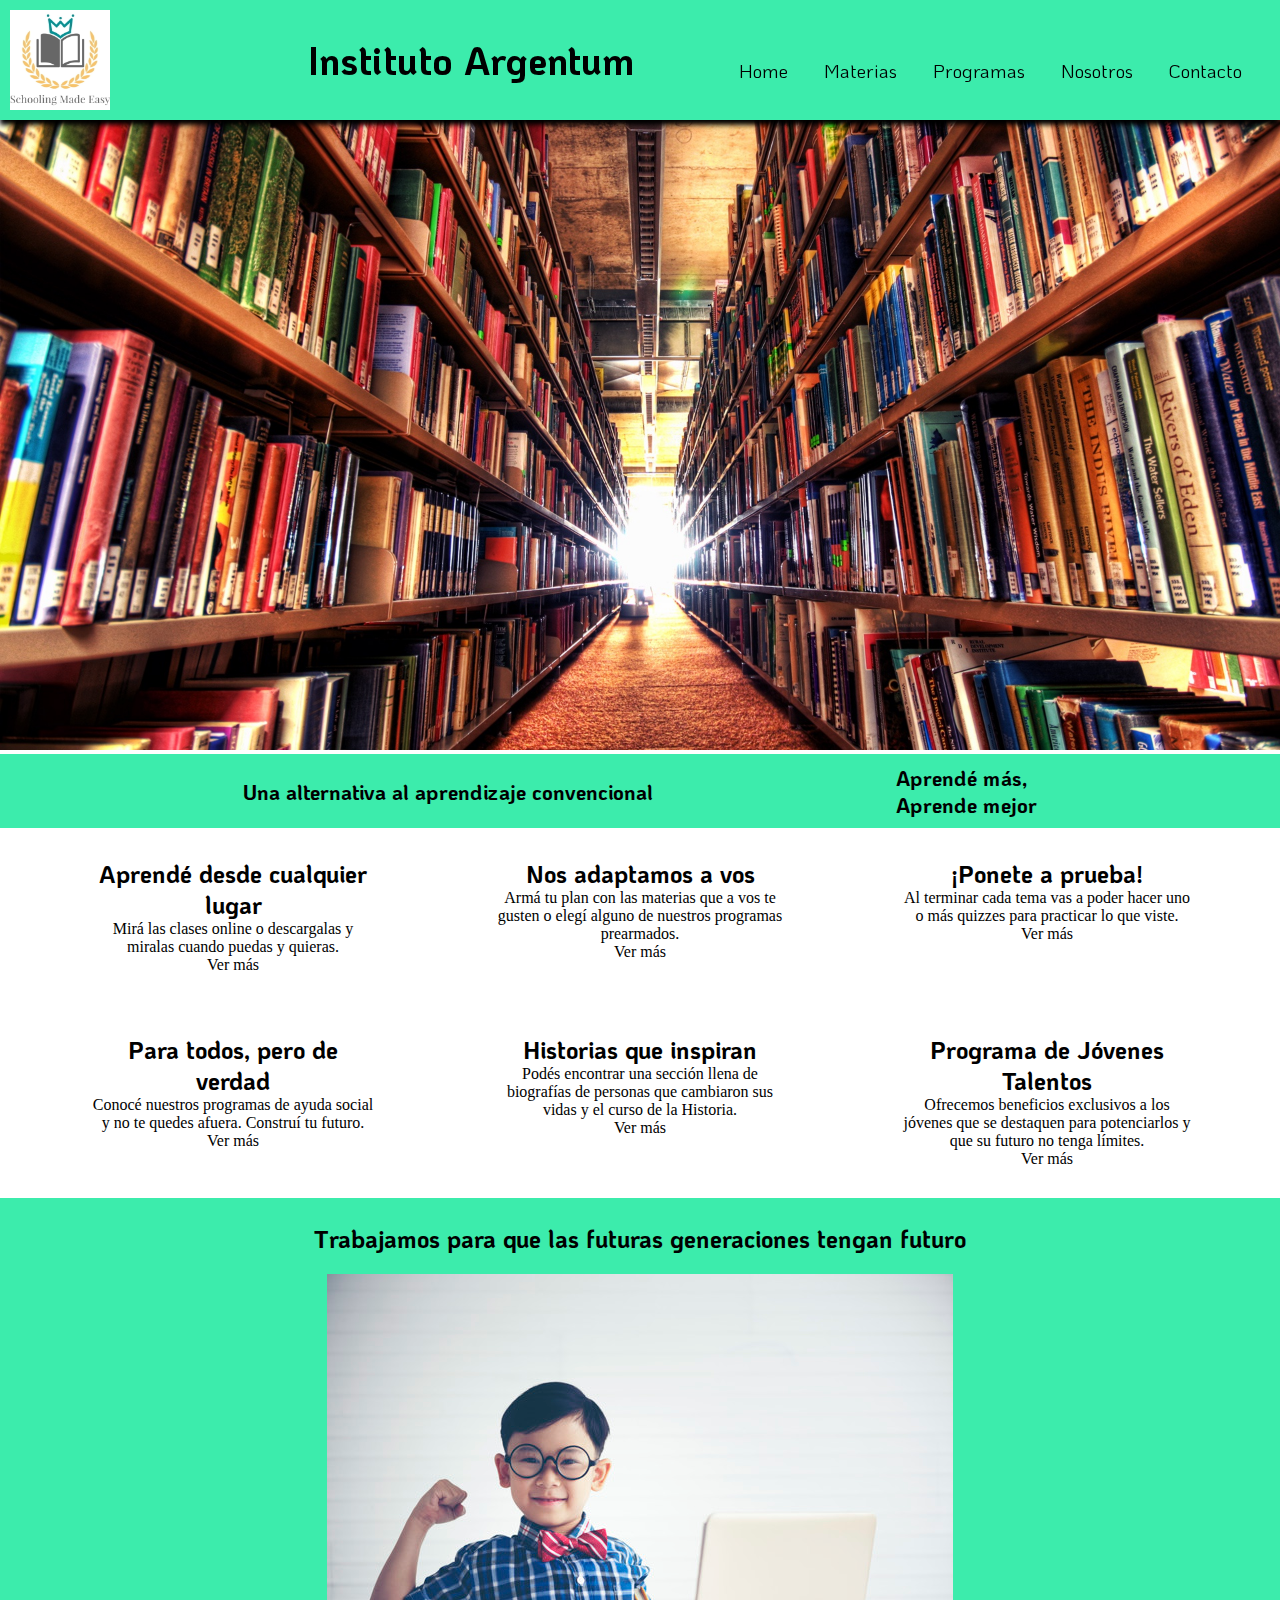
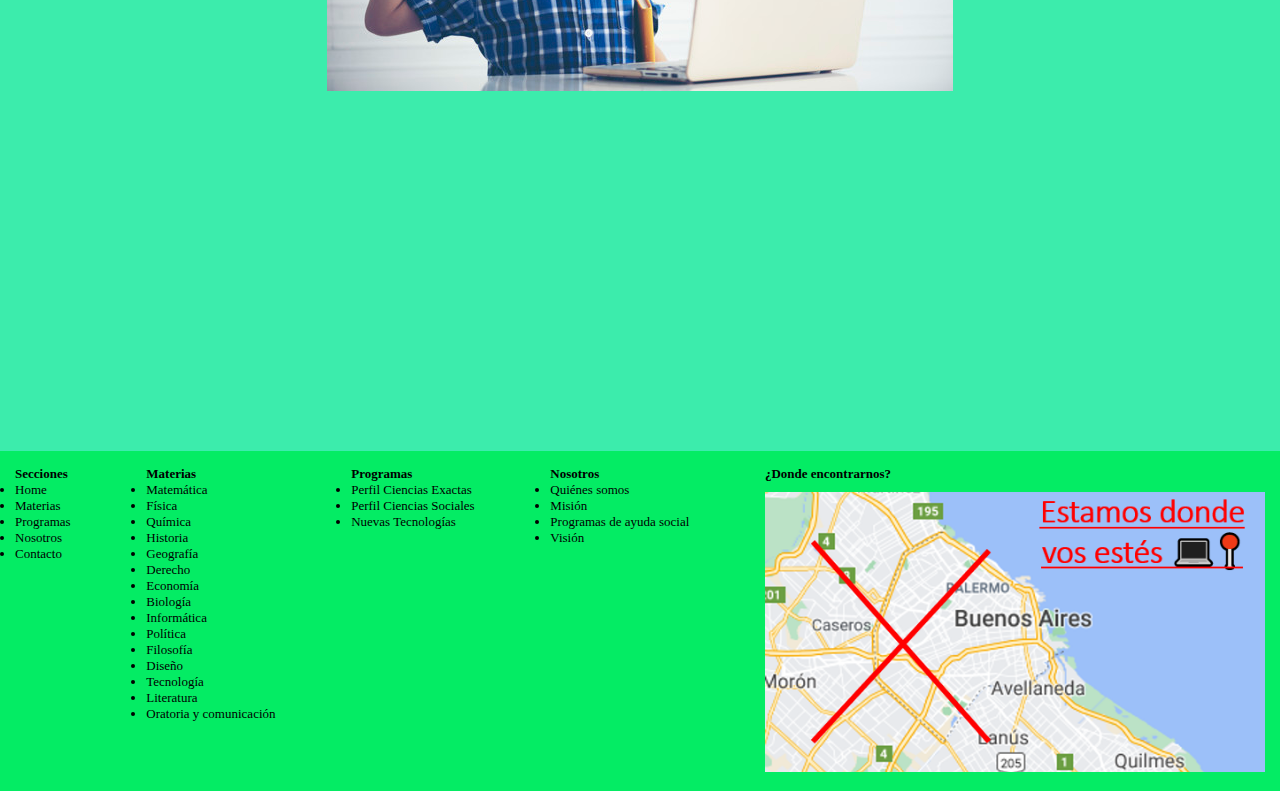
<file: index.html>
<!DOCTYPE html>
<html lang="es">
<head>
    <meta charset="UTF-8">
    <meta http-equiv="X-UA-Compatible" content="IE=edge">
    <meta name="viewport" content="width=device-width, initial-scale=1.0">
    <title>Home - Instituto Argentum</title>

    <link href="https://cdn.jsdelivr.net/npm/bootstrap@5.0.1/dist/css/bootstrap.min.css" rel="stylesheet" integrity="sha384-+0n0xVW2eSR5OomGNYDnhzAbDsOXxcvSN1TPprVMTNDbiYZCxYbOOl7+AMvyTG2x" crossorigin="anonymous">
    <link rel="stylesheet" href="css/styles.css">

    <link rel="preconnect" href="https://fonts.gstatic.com">
    <link href="https://fonts.googleapis.com/css2?family=KoHo&display=swap" rel="stylesheet">
</head>
<body>
    <header>
        <img src="img/logo-escuela.jpg" alt="Logo del Instituto" id="logo">
        <h1>Instituto Argentum</h1>
        <nav>
            <ul class="menu">
                <li class="items_menu"><a href="index.html">Home</a></li>
                <li class="items_menu"><a href="materias.html">Materias</a></li>
                <li class="items_menu"><a href="programas.html">Programas</a></li>
                <li class="items_menu"><a href="nosotros.html">Nosotros</a></li>
                <li class="items_menu"><a href="contacto.html">Contacto</a></li>
            </ul>
        </nav>
    </header>
    <main>
        <img src="img/portada-home.jpg" alt="biblioteca" class="foto_portada">
        <div id="frasePresentacion">
            <p>Una alternativa al aprendizaje convencional</p>
            <p>Aprendé más, <br> Aprende mejor</p>
        </div>
        <section class="fila_tarjetas">
            <div class="card tarjetas" style="width: 18rem;">
                <div class="card-body">
                    <h5 class="card-title">Aprendé desde cualquier lugar</h5>
                    <p class="card-text">Mirá las clases online o descargalas y miralas cuando puedas y quieras.</p>
                    <a href="#" class="btn btn-primary">Ver más</a>
                </div>
            </div>
            <div class="card tarjetas" style="width: 18rem;">
                <div class="card-body">
                    <h5 class="card-title">Nos adaptamos a vos</h5>
                    <p class="card-text">Armá tu plan con las materias que a vos te gusten o elegí alguno de nuestros programas prearmados.</p>
                    <a href="#" class="btn btn-primary">Ver más</a>
                </div>
            </div>
            <div class="card tarjetas" style="width: 18rem;">
                <div class="card-body">
                    <h5 class="card-title">¡Ponete a prueba!</h5>
                    <p class="card-text">Al terminar cada tema vas a poder hacer uno o más quizzes para practicar lo que viste.</p>
                    <a href="#" class="btn btn-primary">Ver más</a>
                </div>
            </div>
        </section>
        <section class="fila_tarjetas">
            <div class="card tarjetas" style="width: 18rem;">
                <div class="card-body">
                    <h5 class="card-title">Para todos, pero de verdad</h5>
                    <p class="card-text">Conocé nuestros programas de ayuda social y no te quedes afuera. Construí tu futuro.</p>
                    <a href="#" class="btn btn-primary">Ver más</a>
                </div>
            </div>
            <div class="card tarjetas" style="width: 18rem;">
                <div class="card-body">
                    <h5 class="card-title">Historias que inspiran</h5>
                    <p class="card-text">Podés encontrar una sección llena de biografías de personas que cambiaron sus vidas y el curso de la Historia.</p>
                    <a href="#" class="btn btn-primary">Ver más</a>
                </div>
            </div>
            <div class="card tarjetas" style="width: 18rem;">
                <div class="card-body">
                    <h5 class="card-title">Programa de Jóvenes Talentos</h5>
                    <p class="card-text">Ofrecemos beneficios exclusivos a los jóvenes que se destaquen para potenciarlos y que su futuro no tenga límites.</p>
                    <a href="#" class="btn btn-primary">Ver más</a>
                </div>
            </div>
        </section>
        <section class="contenedor_estandar">
            <h2>Trabajamos para que las futuras generaciones tengan futuro</h2>
            <img src="img/chico-estudiando.jpg" alt="niño estudiando">
            <iframe width="560" height="315" src="https://www.youtube.com/embed/YndnGlS9zjc" title="YouTube video player" frameborder="0" allow="accelerometer; autoplay; clipboard-write; encrypted-media; gyroscope; picture-in-picture" allowfullscreen></iframe>
        </section>
    </main>
    <footer>
        <section>
            <h4>Secciones</h4>
            <ul>
                <li><a href="index.html">Home</a></li>
                <li><a href="materias.html">Materias</a></li>
                <li><a href="programas.html">Programas</a></li>
                <li><a href="nosotros.html">Nosotros</a></li>
                <li><a href="contacto.html">Contacto</a></li>
            </ul>
        </section>
        <section>
            <h4>Materias</h4>
            <ul>
                <li>Matemática</li>
                <li>Física</li>
                <li>Química</li>
                <li>Historia</li>
                <li>Geografía</li>
                <li>Derecho</li>
                <li>Economía</li>
                <li>Biología</li>
                <li>Informática</li>
                <li>Política</li>
                <li>Filosofía</li>
                <li>Diseño</li>
                <li>Tecnología</li>
                <li>Literatura</li>
                <li>Oratoria y comunicación</li>
            </ul>
        </section>
        <section>
            <h4>Programas</h4>
            <ul>
                <li>Perfil Ciencias Exactas</li>
                <li>Perfil Ciencias Sociales</li>
                <li>Nuevas Tecnologías</li>
            </ul>
        </section>
        <section>
            <h4>Nosotros</h4>
            <ul>
                <li>Quiénes somos</li>
                <li>Misión</li>
                <li>Programas de ayuda social</li>
                <li>Visión</li>
            </ul>
        </section>
        <section>
            <h4>¿Donde encontrarnos?</h4>
            <img src="img/mapa-footer.png" alt="mapa con frase">
        </section>
    </footer>
    <script src="https://cdn.jsdelivr.net/npm/@popperjs/core@2.9.2/dist/umd/popper.min.js" integrity="sha384-IQsoLXl5PILFhosVNubq5LC7Qb9DXgDA9i+tQ8Zj3iwWAwPtgFTxbJ8NT4GN1R8p" crossorigin="anonymous"></script>
    <script src="https://cdn.jsdelivr.net/npm/bootstrap@5.0.1/dist/js/bootstrap.min.js" integrity="sha384-Atwg2Pkwv9vp0ygtn1JAojH0nYbwNJLPhwyoVbhoPwBhjQPR5VtM2+xf0Uwh9KtT" crossorigin="anonymous"></script>
</body>
</html>
</file>
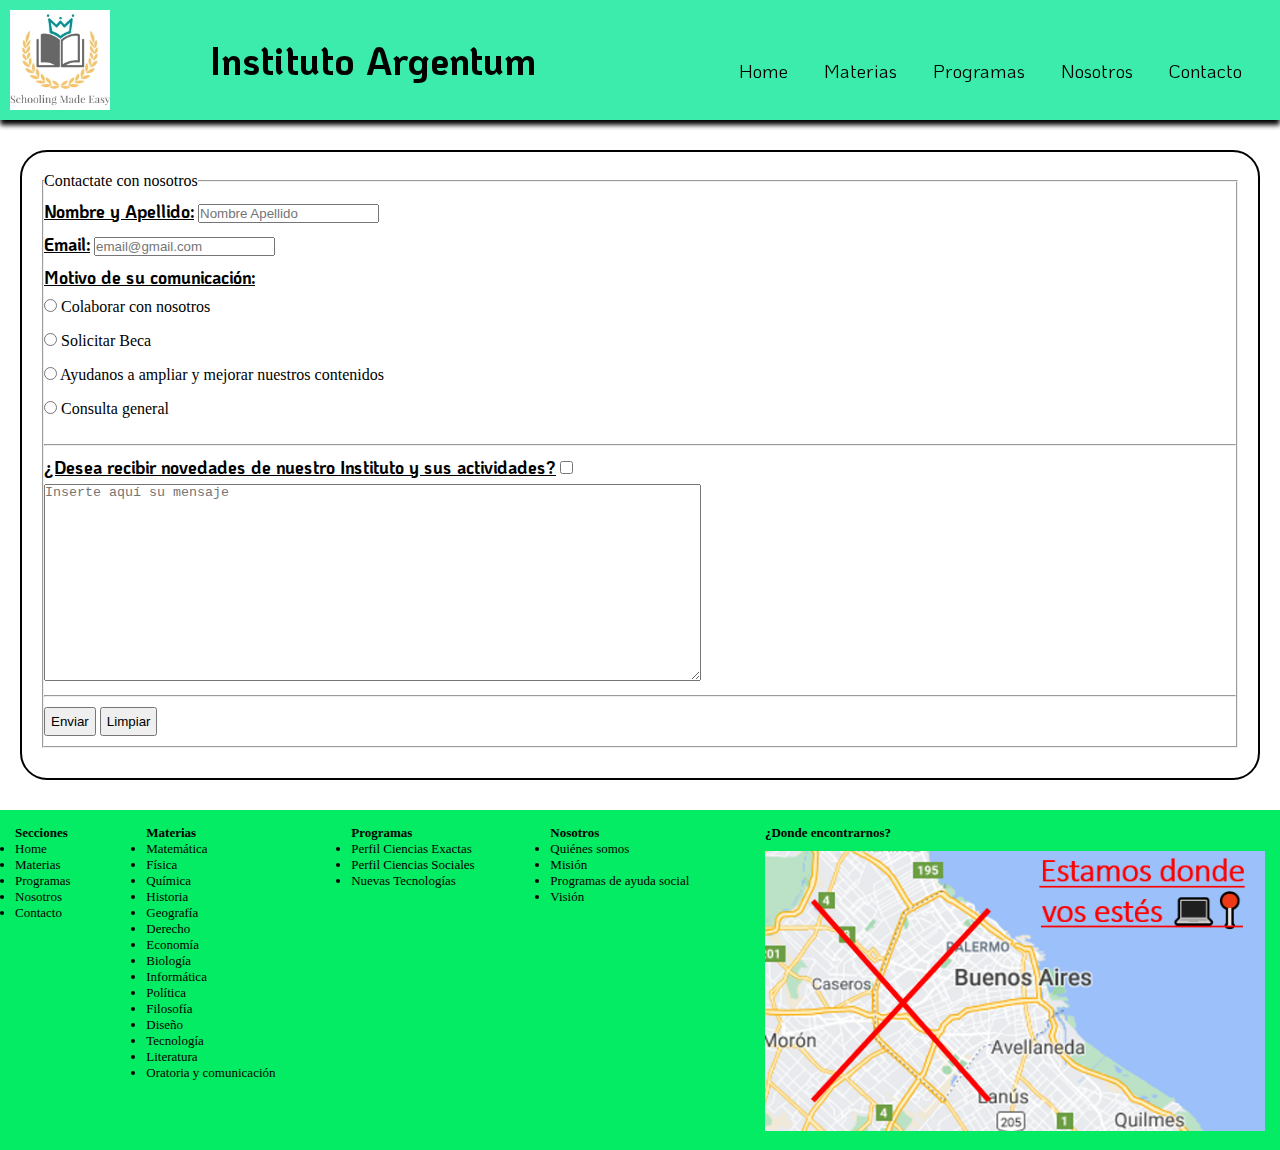
<file: contacto.html>
<!DOCTYPE html>
<html lang="es">
<head>
    <meta charset="UTF-8">
    <meta http-equiv="X-UA-Compatible" content="IE=edge">
    <meta name="viewport" content="width=device-width, initial-scale=1.0">
    <title>Contacto - Instituto Argentum</title>
    
    <link href="https://cdn.jsdelivr.net/npm/bootstrap@5.0.1/dist/css/bootstrap.min.css" rel="stylesheet" integrity="sha384-+0n0xVW2eSR5OomGNYDnhzAbDsOXxcvSN1TPprVMTNDbiYZCxYbOOl7+AMvyTG2x" crossorigin="anonymous">
    <link rel="stylesheet" href="css/styles.css">

    <link rel="preconnect" href="https://fonts.gstatic.com">
    <link href="https://fonts.googleapis.com/css2?family=KoHo&display=swap" rel="stylesheet">
</head>
<body>
    <header>
        <div class="menu_responsive">
            <img src="img/logo-escuela.jpg" alt="Logo del Instituto" id="logo">
            <h1>Instituto Argentum</h1>
        </div>
        <nav class="menu_responsive">
            <ul class="menu">
                <li class="items_menu"><a href="index.html">Home</a></li>
                <li class="items_menu"><a href="materias.html">Materias</a></li>
                <li class="items_menu"><a href="programas.html">Programas</a></li>
                <li class="items_menu"><a href="nosotros.html">Nosotros</a></li>
                <li class="items_menu"><a href="contacto.html">Contacto</a></li>
            </ul>
        </nav>
    </header>
    <main>
        <div id="cajaFormulario">
            <form action="">
                <fieldset>
                    <legend>Contactate con nosotros</legend>
                    <label for="nombre_apellido" class="form_titulos">Nombre y Apellido:</label>
                    <input type="text" name="nombre_apellido" placeholder="Nombre Apellido" class="input_text">
                    <br>
                    <label for="email" class="form_titulos">Email:</label>
                    <input type="email" name="email" placeholder="email@gmail.com" class="input_text">
                    <br>
                    <section id="columnaOpciones">
                        <label for="motivo" class="form_titulos">Motivo de su comunicación:</label>
                        <span>
                            <input type="radio" name="motivo" value="colaboracion">
                            Colaborar con nosotros
                        </span>
                        <span>
                            <input type="radio" name="motivo" value="beca">
                            Solicitar Beca
                        </span>
                        <span>
                            <input type="radio" name="motivo" value="contenidos">
                            Ayudanos a ampliar y mejorar nuestros contenidos
                        </span>
                        <span>
                            <input type="radio" name="motivo" value="consulta">
                            Consulta general
                        </span>
                    </section>
                    <hr>
                    <label for="acepta" class="form_titulos">¿Desea recibir novedades de nuestro Instituto y sus actividades?</label>
                    <input type="checkbox" name="acepta" value="1">
                    <br>
                    <textarea cols="80" rows="13" placeholder="Inserte aquí su mensaje"></textarea>
                    <br>
                    <hr>
                    <button type="submit">Enviar</button>
                    <button type="reset">Limpiar</button>
                </fieldset>
            </form>
        </div>
    </main>
    <footer>
        <section>
            <h4>Secciones</h4>
            <ul>
                <li><a href="index.html">Home</a></li>
                <li><a href="materias.html">Materias</a></li>
                <li><a href="programas.html">Programas</a></li>
                <li><a href="nosotros.html">Nosotros</a></li>
                <li><a href="contacto.html">Contacto</a></li>
            </ul>
        </section>
        <section>
            <h4>Materias</h4>
            <ul>
                <li>Matemática</li>
                <li>Física</li>
                <li>Química</li>
                <li>Historia</li>
                <li>Geografía</li>
                <li>Derecho</li>
                <li>Economía</li>
                <li>Biología</li>
                <li>Informática</li>
                <li>Política</li>
                <li>Filosofía</li>
                <li>Diseño</li>
                <li>Tecnología</li>
                <li>Literatura</li>
                <li>Oratoria y comunicación</li>
            </ul>
        </section>
        <section>
            <h4>Programas</h4>
            <ul>
                <li>Perfil Ciencias Exactas</li>
                <li>Perfil Ciencias Sociales</li>
                <li>Nuevas Tecnologías</li>
            </ul>
        </section>
        <section>
            <h4>Nosotros</h4>
            <ul>
                <li>Quiénes somos</li>
                <li>Misión</li>
                <li>Programas de ayuda social</li>
                <li>Visión</li>
            </ul>
        </section>
        <section id="mapa">
            <h4>¿Donde encontrarnos?</h4>
            <img src="img/mapa-footer.png" alt="mapa con frase">
        </section>
    </footer>
</body>
</html>
</file>
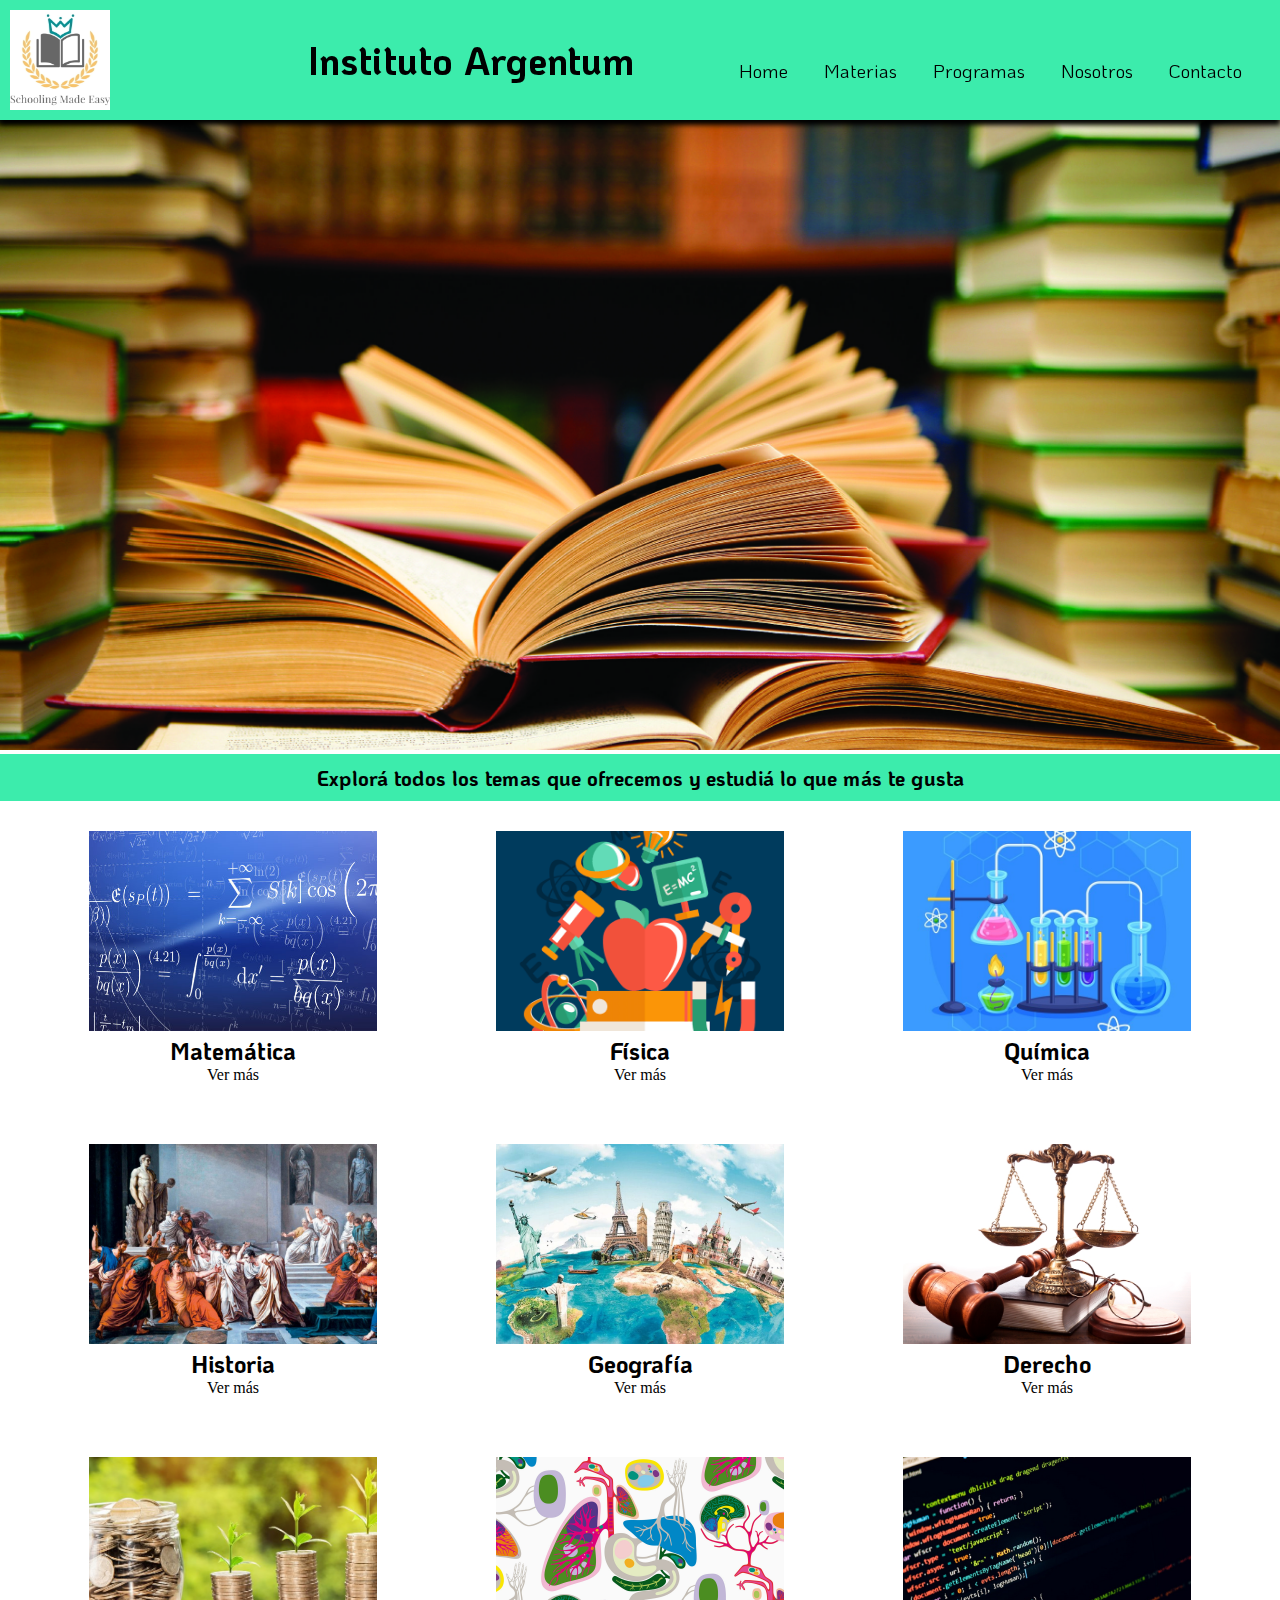
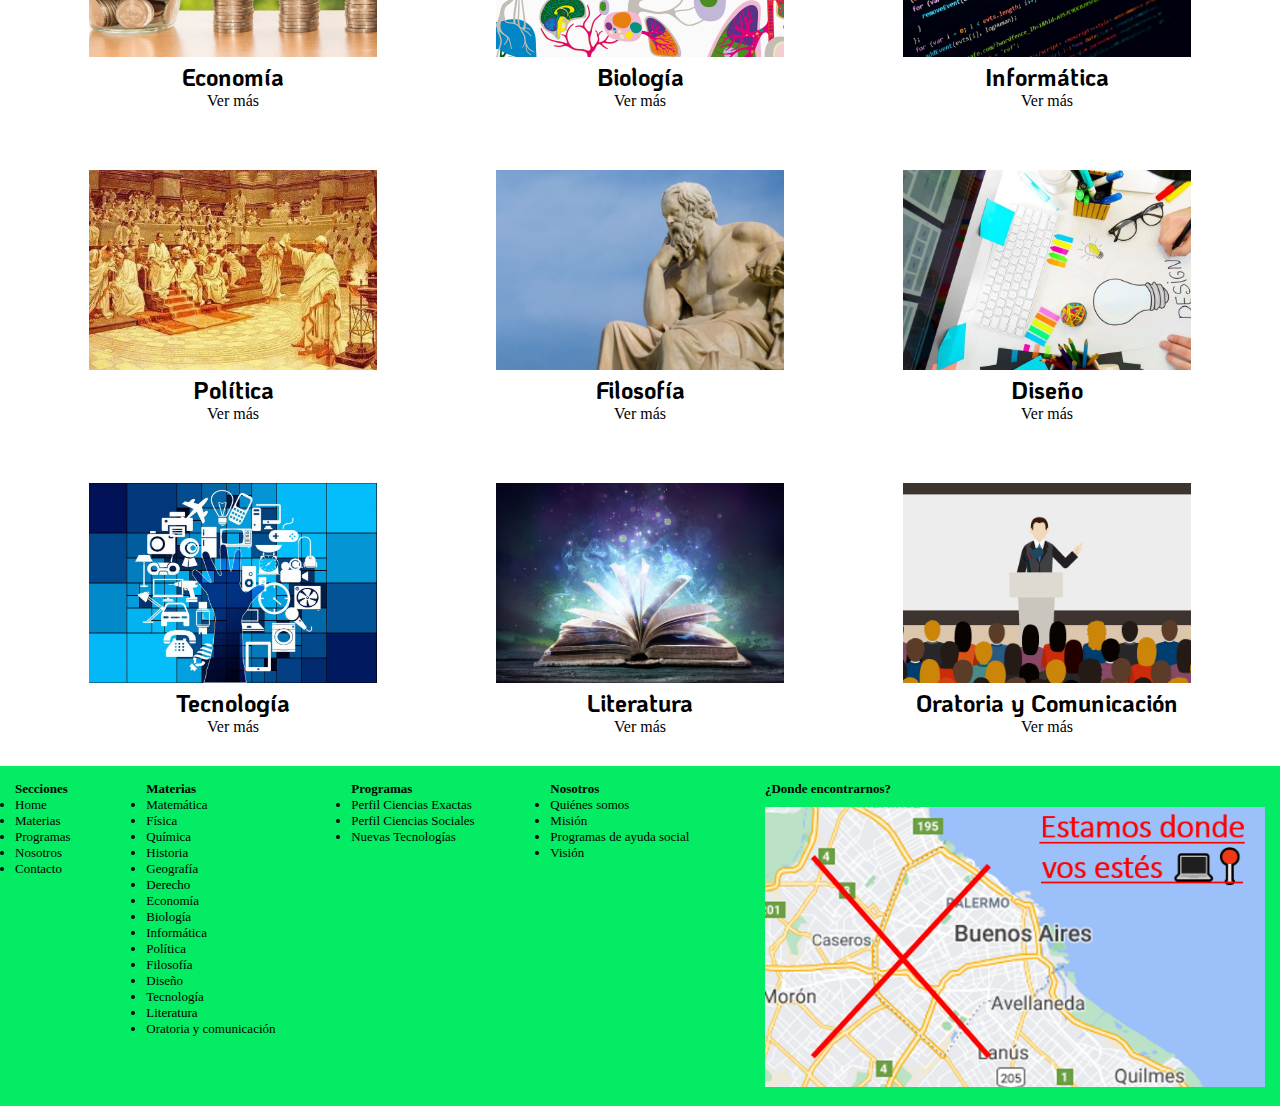
<file: materias.html>
<!DOCTYPE html>
<html lang="es">
<head>
    <meta charset="UTF-8">
    <meta http-equiv="X-UA-Compatible" content="IE=edge">
    <meta name="viewport" content="width=device-width, initial-scale=1.0">
    <title>Materias - Instituto Argentum</title>
    
    <link href="https://cdn.jsdelivr.net/npm/bootstrap@5.0.1/dist/css/bootstrap.min.css" rel="stylesheet" integrity="sha384-+0n0xVW2eSR5OomGNYDnhzAbDsOXxcvSN1TPprVMTNDbiYZCxYbOOl7+AMvyTG2x" crossorigin="anonymous">
    <link rel="stylesheet" href="css/styles.css">

    <link rel="preconnect" href="https://fonts.gstatic.com">
    <link href="https://fonts.googleapis.com/css2?family=KoHo&display=swap" rel="stylesheet">
</head>
<body>
    <header>
        <img src="img/logo-escuela.jpg" alt="Logo del Instituto" id="logo">
        <h1>Instituto Argentum</h1>
        <nav>
            <ul class="menu">
                <li class="items_menu"><a href="index.html">Home</a></li>
                <li class="items_menu"><a href="materias.html">Materias</a></li>
                <li class="items_menu"><a href="programas.html">Programas</a></li>
                <li class="items_menu"><a href="nosotros.html">Nosotros</a></li>
                <li class="items_menu"><a href="contacto.html">Contacto</a></li>
            </ul>
        </nav>
    </header>
    <main>
        <img src="img/libros.jpg" alt="libros" class="foto_portada">
        <p id="frasePresentacion">Explorá todos los temas que ofrecemos y estudiá lo que más te gusta</p>

        <section class="fila_tarjetas">
            <div class="card tarjetas materias" style="width: 18rem;">
                <img src="img/matematica.jpg" class="card-img-top" alt="matematica">
                <div class="card-body">
                    <h5 class="card-title">Matemática</h5>
                    <a href="#" class="btn btn-primary">Ver más</a>
                </div>
            </div>
            <div class="card tarjetas materias" style="width: 18rem;">
                <img src="img/fisica.png" class="card-img-top" alt="fisica">
                <div class="card-body">
                    <h5 class="card-title">Física</h5>
                    <a href="#" class="btn btn-primary">Ver más</a>
                </div>
            </div>
            <div class="card tarjetas materias" style="width: 18rem;">
                <img src="img/quimica.jpg" class="card-img-top" alt="quimica">
                <div class="card-body">
                    <h5 class="card-title">Química</h5>
                    <a href="#" class="btn btn-primary">Ver más</a>
                </div>
            </div>
        </section>
        
        <section class="fila_tarjetas">
            <div class="card tarjetas materias" style="width: 18rem;">
                <img src="img/historia.jpg" class="card-img-top" alt="historia">
                <div class="card-body">
                    <h5 class="card-title">Historia</h5>
                    <a href="#" class="btn btn-primary">Ver más</a>
                </div>
            </div>
            <div class="card tarjetas materias" style="width: 18rem;">
                <img src="img/geografia.jpg" class="card-img-top" alt="geografia">
                <div class="card-body">
                    <h5 class="card-title">Geografía</h5>
                    <a href="#" class="btn btn-primary">Ver más</a>
                </div>
            </div>
            <div class="card tarjetas materias" style="width: 18rem;">
                <img src="img/derecho.jpg" class="card-img-top" alt="derecho">
                <div class="card-body">
                    <h5 class="card-title">Derecho</h5>
                    <a href="#" class="btn btn-primary">Ver más</a>
                </div>
            </div>
        </section>

        <section class="fila_tarjetas">
            <div class="card tarjetas materias" style="width: 18rem;">
                <img src="img/economia.jpg" class="card-img-top" alt="economia">
                <div class="card-body">
                    <h5 class="card-title">Economía</h5>
                    <a href="#" class="btn btn-primary">Ver más</a>
                </div>
            </div>
            <div class="card tarjetas materias" style="width: 18rem;">
                <img src="img/biologia.jpg" class="card-img-top" alt="biologia">
                <div class="card-body">
                    <h5 class="card-title">Biología</h5>
                    <a href="#" class="btn btn-primary">Ver más</a>
                </div>
            </div>
            <div class="card tarjetas materias" style="width: 18rem;">
                <img src="img/informatica.jpg" class="card-img-top" alt="informatica">
                <div class="card-body">
                    <h5 class="card-title">Informática</h5>
                    <a href="#" class="btn btn-primary">Ver más</a>
                </div>
            </div>
        </section>

        <section class="fila_tarjetas">
            <div class="card tarjetas materias" style="width: 18rem;">
                <img src="img/politica.jpg" class="card-img-top" alt="politica">
                <div class="card-body">
                    <h5 class="card-title">Política</h5>
                    <a href="#" class="btn btn-primary">Ver más</a>
                </div>
            </div>
            <div class="card tarjetas materias" style="width: 18rem;">
                <img src="img/filosofia.jpg" class="card-img-top" alt="filosofia">
                <div class="card-body">
                    <h5 class="card-title">Filosofía</h5>
                    <a href="#" class="btn btn-primary">Ver más</a>
                </div>
            </div>
            <div class="card tarjetas materias" style="width: 18rem;">
                <img src="img/diseño.jpg" class="card-img-top" alt="diseño">
                <div class="card-body">
                    <h5 class="card-title">Diseño</h5>
                    <a href="#" class="btn btn-primary">Ver más</a>
                </div>
            </div>
        </section>

        <section class="fila_tarjetas">
            <div class="card tarjetas materias" style="width: 18rem;">
                <img src="img/Tecnologia.jpg" class="card-img-top" alt="tecnologia">
                <div class="card-body">
                    <h5 class="card-title">Tecnología</h5>
                    <a href="#" class="btn btn-primary">Ver más</a>
                </div>
            </div>
            <div class="card tarjetas materias" style="width: 18rem;">
                <img src="img/literatura.jpg" class="card-img-top" alt="literatura">
                <div class="card-body">
                    <h5 class="card-title">Literatura</h5>
                    <a href="#" class="btn btn-primary">Ver más</a>
                </div>
            </div>
            <div class="card tarjetas materias" style="width: 18rem;">
                <img src="img/oratoria.jpg" class="card-img-top" alt="oratoria y comunicacion">
                <div class="card-body">
                    <h5 class="card-title">Oratoria y Comunicación</h5>
                    <a href="#" class="btn btn-primary">Ver más</a>
                </div>
            </div>
        </section>
    </main>
    <footer>
        <section>
            <h4>Secciones</h4>
            <ul>
                <li><a href="index.html">Home</a></li>
                <li><a href="materias.html">Materias</a></li>
                <li><a href="programas.html">Programas</a></li>
                <li><a href="nosotros.html">Nosotros</a></li>
                <li><a href="contacto.html">Contacto</a></li>
            </ul>
        </section>
        <section>
            <h4>Materias</h4>
            <ul>
                <li>Matemática</li>
                <li>Física</li>
                <li>Química</li>
                <li>Historia</li>
                <li>Geografía</li>
                <li>Derecho</li>
                <li>Economía</li>
                <li>Biología</li>
                <li>Informática</li>
                <li>Política</li>
                <li>Filosofía</li>
                <li>Diseño</li>
                <li>Tecnología</li>
                <li>Literatura</li>
                <li>Oratoria y comunicación</li>
            </ul>
        </section>
        <section>
            <h4>Programas</h4>
            <ul>
                <li>Perfil Ciencias Exactas</li>
                <li>Perfil Ciencias Sociales</li>
                <li>Nuevas Tecnologías</li>
            </ul>
        </section>
        <section>
            <h4>Nosotros</h4>
            <ul>
                <li>Quiénes somos</li>
                <li>Misión</li>
                <li>Programas de ayuda social</li>
                <li>Visión</li>
            </ul>
        </section>
        <section>
            <h4>¿Donde encontrarnos?</h4>
            <img src="img/mapa-footer.png" alt="mapa con frase">
        </section>
    </footer>
</body>
</html>
</file>
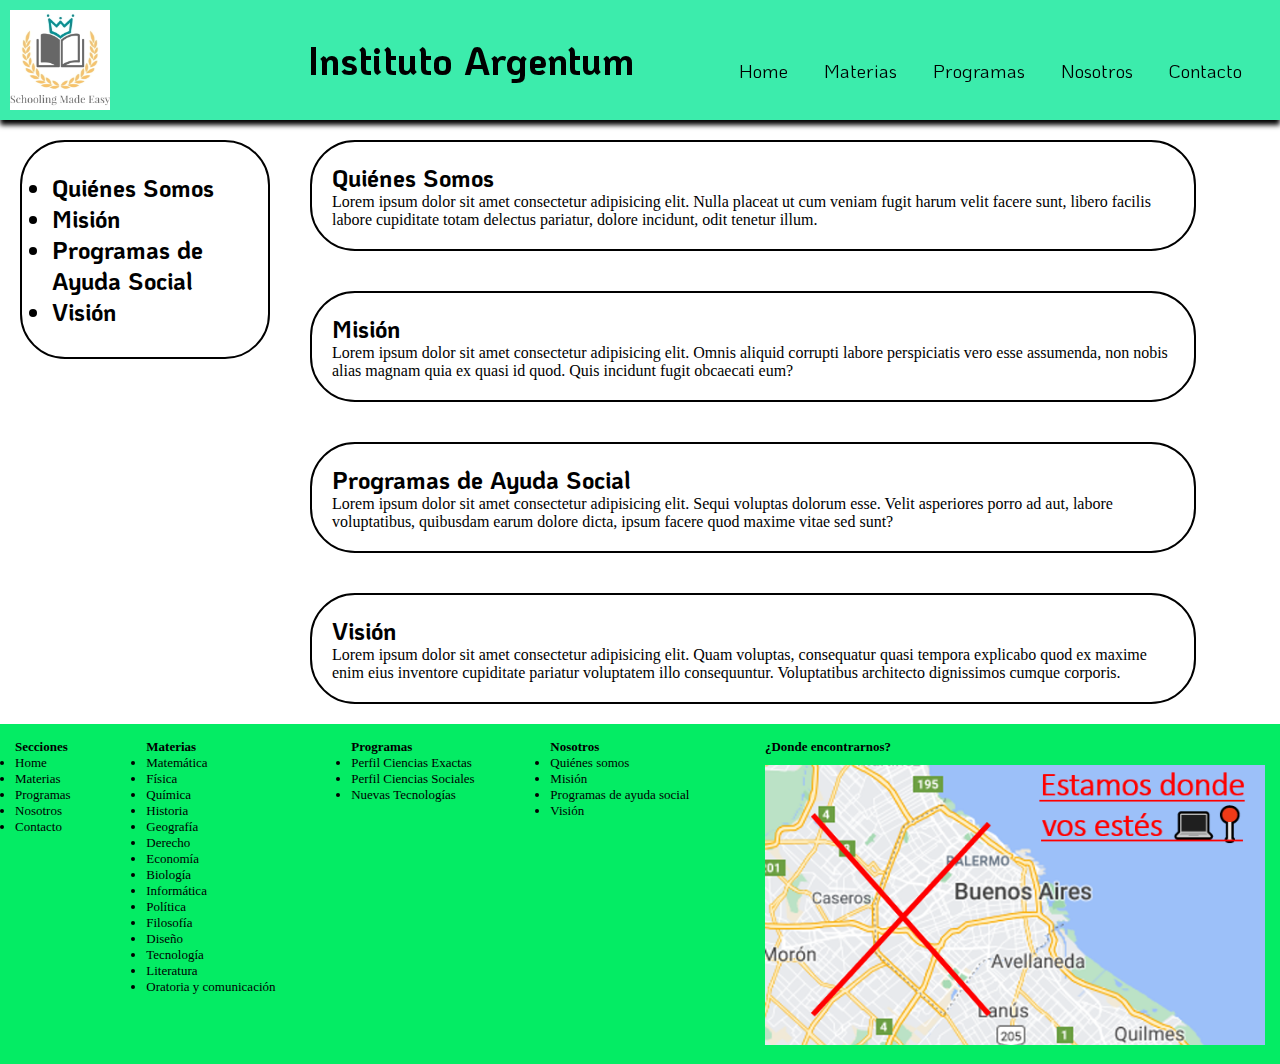
<file: nosotros.html>
<!DOCTYPE html>
<html lang="es">
<head>
    <meta charset="UTF-8">
    <meta http-equiv="X-UA-Compatible" content="IE=edge">
    <meta name="viewport" content="width=device-width, initial-scale=1.0">
    <title>Nosotros - Instituto Argentum</title>
    
    <link href="https://cdn.jsdelivr.net/npm/bootstrap@5.0.1/dist/css/bootstrap.min.css" rel="stylesheet" integrity="sha384-+0n0xVW2eSR5OomGNYDnhzAbDsOXxcvSN1TPprVMTNDbiYZCxYbOOl7+AMvyTG2x" crossorigin="anonymous">
    <link rel="stylesheet" href="css/styles.css">

    <link rel="preconnect" href="https://fonts.gstatic.com">
    <link href="https://fonts.googleapis.com/css2?family=KoHo&display=swap" rel="stylesheet">
</head>
<body>
    <header>
        <img src="img/logo-escuela.jpg" alt="Logo del Instituto" id="logo">
        <h1>Instituto Argentum</h1>
        <nav>
            <ul class="menu">
                <li class="items_menu"><a href="index.html">Home</a></li>
                <li class="items_menu"><a href="materias.html">Materias</a></li>
                <li class="items_menu"><a href="programas.html">Programas</a></li>
                <li class="items_menu"><a href="nosotros.html">Nosotros</a></li>
                <li class="items_menu"><a href="contacto.html">Contacto</a></li>
            </ul>
        </nav>
    </header>
    <main>
        <div id="nosotrosFlex">
            <section class="columnas_flex">
                <ul>
                    <li>Quiénes Somos</li>
                    <li>Misión</li>
                    <li>Programas de Ayuda Social</li>
                    <li>Visión</li>
                </ul>
            </section>

            <section class="columnas_flex">
                <span>
                    <h5>Quiénes Somos</h5>
                    <p>Lorem ipsum dolor sit amet consectetur adipisicing elit. Nulla placeat ut cum veniam fugit harum velit facere sunt, libero facilis labore cupiditate totam delectus pariatur, dolore incidunt, odit tenetur illum.</p>
                </span>

                <span>
                    <h5>Misión</h5>
                    <p>Lorem ipsum dolor sit amet consectetur adipisicing elit. Omnis aliquid corrupti labore perspiciatis vero esse assumenda, non nobis alias magnam quia ex quasi id quod. Quis incidunt fugit obcaecati eum?</p>
                </span>

                <span>
                    <h5>Programas de Ayuda Social</h5>
                    <p>Lorem ipsum dolor sit amet consectetur adipisicing elit. Sequi voluptas dolorum esse. Velit asperiores porro ad aut, labore voluptatibus, quibusdam earum dolore dicta, ipsum facere quod maxime vitae sed sunt?</p>
                </span>

                <span>
                    <h5>Visión</h5>
                    <p>Lorem ipsum dolor sit amet consectetur adipisicing elit. Quam voluptas, consequatur quasi tempora explicabo quod ex maxime enim eius inventore cupiditate pariatur voluptatem illo consequuntur. Voluptatibus architecto dignissimos cumque corporis.</p>
                </span>
            </section>
        </div>
    </main>
    <footer>
        <section>
            <h4>Secciones</h4>
            <ul>
                <li><a href="index.html">Home</a></li>
                <li><a href="materias.html">Materias</a></li>
                <li><a href="programas.html">Programas</a></li>
                <li><a href="nosotros.html">Nosotros</a></li>
                <li><a href="contacto.html">Contacto</a></li>
            </ul>
        </section>
        <section>
            <h4>Materias</h4>
            <ul>
                <li>Matemática</li>
                <li>Física</li>
                <li>Química</li>
                <li>Historia</li>
                <li>Geografía</li>
                <li>Derecho</li>
                <li>Economía</li>
                <li>Biología</li>
                <li>Informática</li>
                <li>Política</li>
                <li>Filosofía</li>
                <li>Diseño</li>
                <li>Tecnología</li>
                <li>Literatura</li>
                <li>Oratoria y comunicación</li>
            </ul>
        </section>
        <section>
            <h4>Programas</h4>
            <ul>
                <li>Perfil Ciencias Exactas</li>
                <li>Perfil Ciencias Sociales</li>
                <li>Nuevas Tecnologías</li>
            </ul>
        </section>
        <section>
            <h4>Nosotros</h4>
            <ul>
                <li>Quiénes somos</li>
                <li>Misión</li>
                <li>Programas de ayuda social</li>
                <li>Visión</li>
            </ul>
        </section>
        <section>
            <h4>¿Donde encontrarnos?</h4>
            <img src="img/mapa-footer.png" alt="mapa con frase">
        </section>
    </footer>
</body>
</html>
</file>
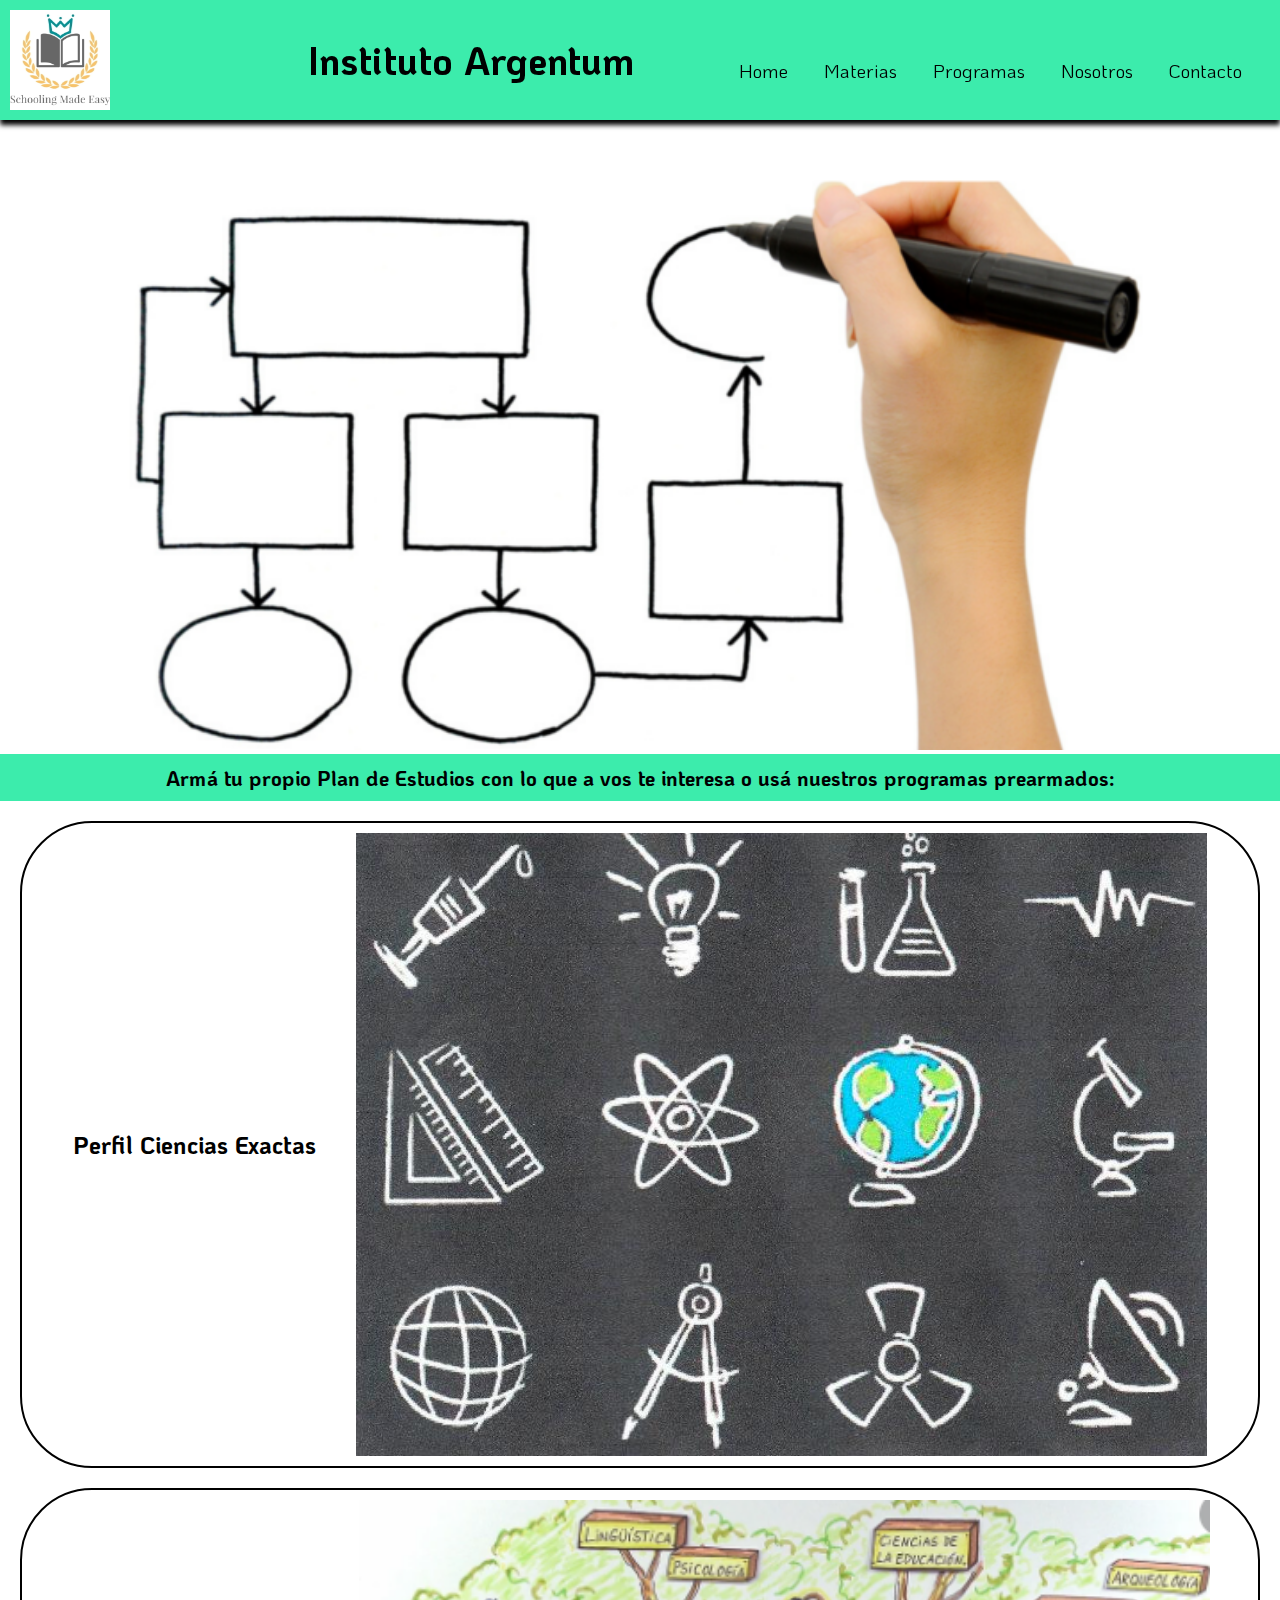
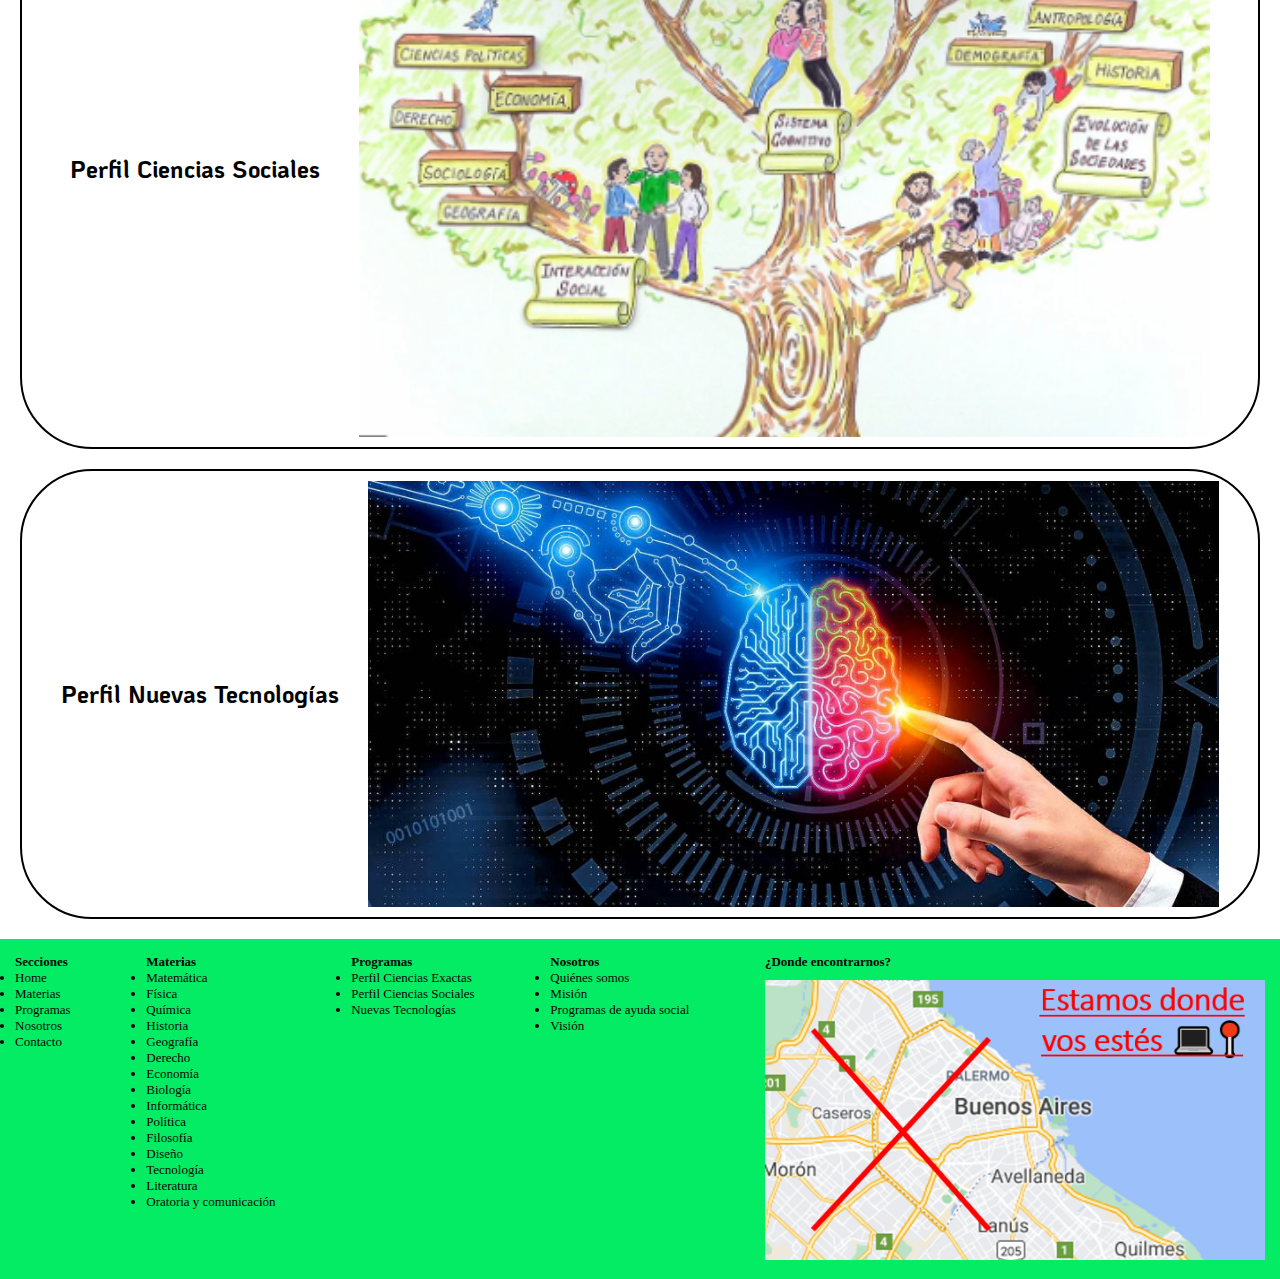
<file: programas.html>
<!DOCTYPE html>
<html lang="es">
<head>
    <meta charset="UTF-8">
    <meta http-equiv="X-UA-Compatible" content="IE=edge">
    <meta name="viewport" content="width=device-width, initial-scale=1.0">
    <title>Programas - Instituto Argentum</title>
    
    <link href="https://cdn.jsdelivr.net/npm/bootstrap@5.0.1/dist/css/bootstrap.min.css" rel="stylesheet" integrity="sha384-+0n0xVW2eSR5OomGNYDnhzAbDsOXxcvSN1TPprVMTNDbiYZCxYbOOl7+AMvyTG2x" crossorigin="anonymous">
    <link rel="stylesheet" href="css/styles.css">

    <link rel="preconnect" href="https://fonts.gstatic.com">
    <link href="https://fonts.googleapis.com/css2?family=KoHo&display=swap" rel="stylesheet">
</head>
<body>
    <header>
        <img src="img/logo-escuela.jpg" alt="Logo del Instituto" id="logo">
        <h1>Instituto Argentum</h1>
        <nav>
            <ul class="menu">
                <li class="items_menu"><a href="index.html">Home</a></li>
                <li class="items_menu"><a href="materias.html">Materias</a></li>
                <li class="items_menu"><a href="programas.html">Programas</a></li>
                <li class="items_menu"><a href="nosotros.html">Nosotros</a></li>
                <li class="items_menu"><a href="contacto.html">Contacto</a></li>
            </ul>
        </nav>
    </header>
    <main>
        <img src="img/programas.png" alt="diagrama de flujo" class="foto_portada">
        <p id="frasePresentacion">Armá tu propio Plan de Estudios con lo que a vos te interesa o usá nuestros programas prearmados:</p>
        <section class="contenedor_caja_programa">
            <h5>Perfil Ciencias Exactas</h5>
            <img src="img/ciencias-exactas.jpg" alt="ciencias Exactas">
        </section>
        <section class="contenedor_caja_programa">
            <h5>Perfil Ciencias Sociales</h5>
            <img src="img/ciencias-sociales.png" alt="ciencias sociales">
        </section>
        <section class="contenedor_caja_programa">
            <h5>Perfil Nuevas Tecnologías</h5>
            <img src="img/nuevas-tecnologias.jpeg" alt="nuevas tecnologías">
        </section>
    </main>
    <footer>
        <section>
            <h4>Secciones</h4>
            <ul>
                <li><a href="index.html">Home</a></li>
                <li><a href="materias.html">Materias</a></li>
                <li><a href="programas.html">Programas</a></li>
                <li><a href="nosotros.html">Nosotros</a></li>
                <li><a href="contacto.html">Contacto</a></li>
            </ul>
        </section>
        <section>
            <h4>Materias</h4>
            <ul>
                <li>Matemática</li>
                <li>Física</li>
                <li>Química</li>
                <li>Historia</li>
                <li>Geografía</li>
                <li>Derecho</li>
                <li>Economía</li>
                <li>Biología</li>
                <li>Informática</li>
                <li>Política</li>
                <li>Filosofía</li>
                <li>Diseño</li>
                <li>Tecnología</li>
                <li>Literatura</li>
                <li>Oratoria y comunicación</li>
            </ul>
        </section>
        <section>
            <h4>Programas</h4>
            <ul>
                <li>Perfil Ciencias Exactas</li>
                <li>Perfil Ciencias Sociales</li>
                <li>Nuevas Tecnologías</li>
            </ul>
        </section>
        <section>
            <h4>Nosotros</h4>
            <ul>
                <li>Quiénes somos</li>
                <li>Misión</li>
                <li>Programas de ayuda social</li>
                <li>Visión</li>
            </ul>
        </section>
        <section>
            <h4>¿Donde encontrarnos?</h4>
            <img src="img/mapa-footer.png" alt="mapa con frase">
        </section>
    </footer>
</body>
</html>
</file>
<file: css/styles.css>
/* Estilos comunes a todas las páginas */

*{
    margin:0;
    padding:0;
    box-sizing: border-box;
}

img{
    object-fit: cover;
}

a{
    text-decoration: none;
    color: black;
}

#logo{
    width: 100px;
    height: 100px;
    margin-right: 100px;
}

h1{
    font-size: 2.4rem;
    font-family: 'KoHo', sans-serif;
}

h2{
    font-family: 'KoHo', sans-serif;
}

h5{
    font-family: 'KoHo', sans-serif;
    font-weight: bold;
    font-size: 1.5rem;
}

header{
    background-color: #3cecac;
    width: 100%;
    display: flex;
    flex-direction: row;
    justify-content: space-between;
    align-items: center;
    position: sticky;
    top: 0;
    z-index: 9999;
    box-shadow: 0 5px 5px black;
    padding: 10px;
}

header .menu_responsive{
    display: flex;
    flex-direction: row;
    justify-content: space-between;
    align-items: center;
}

.menu{
    list-style: none;
    display: flex;
    flex-direction: row;
    justify-content: space-between;
    align-items: center;
}

.items_menu{
    font-family: 'KoHo', sans-serif;
    font-size: 1.2rem;
    list-style-position: inside;
    text-align: center;
    margin: 20px 20px 0 0;
    padding: 8px;
    border-radius: 2vh;
}

.items_menu:hover{
    background-color: white;
    color: black;
}

.items_menu a:hover{
    color: black;
}

footer{
    background-color: #04ec64;
    font-size: small;
    padding: 15px;
    display: flex;
    flex-direction: row;
    justify-content: space-between;
    align-items: flex-start;
}

footer h4{
    font-size: small;
}

footer ul li{
    list-style-position: initial;
}

footer section img{
    width: 500px;
    height: 290px;
    padding-top: 10px;
}

@keyframes aparecer{
    0%{
        opacity: 0;
    }
    100%{
        opacity: 1;
    }
}

/* Estilos de "home.html" */

.foto_portada{
    width: 100%;
    height: 70vh;
    animation-duration: 2s;
    animation-name: aparecer;
}

#frasePresentacion{
    background-color: #3cecac;
    display: flex;
    flex-direction: row;
    justify-content: space-evenly;
    align-items: center;
    padding: 10px 0;
    animation-duration: 2s;
    animation-name: aparecer;
    font-size: 1.3rem;
    font-family: 'KoHo', sans-serif;
    font-weight: bold;
}

.fila_tarjetas{
    display: flex;
    flex-flow: nowrap row;
    justify-content: space-evenly;
    align-items: flex-start;
}

.tarjetas{
    margin: 30px;
    text-align: center;
}

.contenedor_estandar{
    background-color: #3cecac;
    padding: 15px;
    display: flex;
    flex-direction: column;
    justify-content: space-between;
    align-items: center;
}

.contenedor_estandar *{
    margin: 10px 0;
}

/* estilos de "materias.html" */

.materias{
    text-align: center;
}

.materias img{
    width: 100%;
    height: 200px;
}

/* estilos de "programas.html" */

.contenedor_caja_programa{
    display: flex;
    flex-direction: row;
    justify-content: space-evenly;
    align-items: center;
    border: black 2px solid;
    border-radius: 8vh;
    margin: 20px;
    padding: 10px;
}

.contenedor_caja_programa img{
    height: 100%;
    width: 70%;
}

/* estilos de "nosotros.html" */

#nosotrosFlex{
    display: flex;
    flex-direction: row;
    justify-content: space-evenly;
    align-items: flex-start;
    width: 95%;
    animation-duration: 2s;
    animation-name: aparecer;
}

.columnas_flex{
    display: flex;
    flex-direction: column;
    justify-content: space-evenly;
    align-items: center;
}

.columnas_flex ul{
    border: black 2px solid;
    border-radius: 5vh;
    margin: 20px;
    padding: 30px;
    width: 250px;
    font-family: 'KoHo', sans-serif;
    font-weight: bold;
    font-size: 1.5rem;
}

.columnas_flex span{
    border: black 2px solid;
    border-radius: 5vh;
    margin: 20px;
    padding: 20px;
}

/* estilos de "contacto.html" */

#cajaFormulario{
    border: black 2px solid;
    border-radius: 3vh;
    margin: 30px 20px;
    padding: 20px;
    text-align: left;
}

#cajaFormulario *{
    margin-bottom: 10px;
}

#columnaOpciones{
    display: flex;
    flex-direction: column;
    justify-content: space-evenly;
}

.form_titulos{
    font-family: 'KoHo', sans-serif;
    text-decoration: underline;
    font-weight: bold;
    font-size: 1.1rem;
}

form button{
    padding: 5px;
}

form button:hover{
    background-color: white;
}

/* Media Queries */
    /* Teléfonos móviles */
@media only screen and (max-width: 783px) {
    .input_text, form textarea{
        width: 90%;
    }

    header{
        display: flex;
        flex-direction: column;
        justify-content: center;
    }

    .menu_responsive{
        display: flex;
        flex-direction: row;
        justify-content: space-between;
        align-items: center;
    }

    .items_menu{
        font-size: 1rem;
        margin: 15px 5px 0 0;
        padding: 4px;
    }

    #mapa{
        display: none;
    }
}

/* Tablets */
@media only screen and (max-width: 820px) {
    .items_menu{
        font-size: 1.1rem;
        margin: 15px 5px 0 0;
        padding: 4px;
    }
}

/* Desktop */
@media only screen and (max-width: 992px) {
    #mapa{
        display: none;
    }

    .items_menu{
        font-size: 1rem;
        margin: 15px 5px 0 0;
        padding: 4px;
    }
}
</file>
